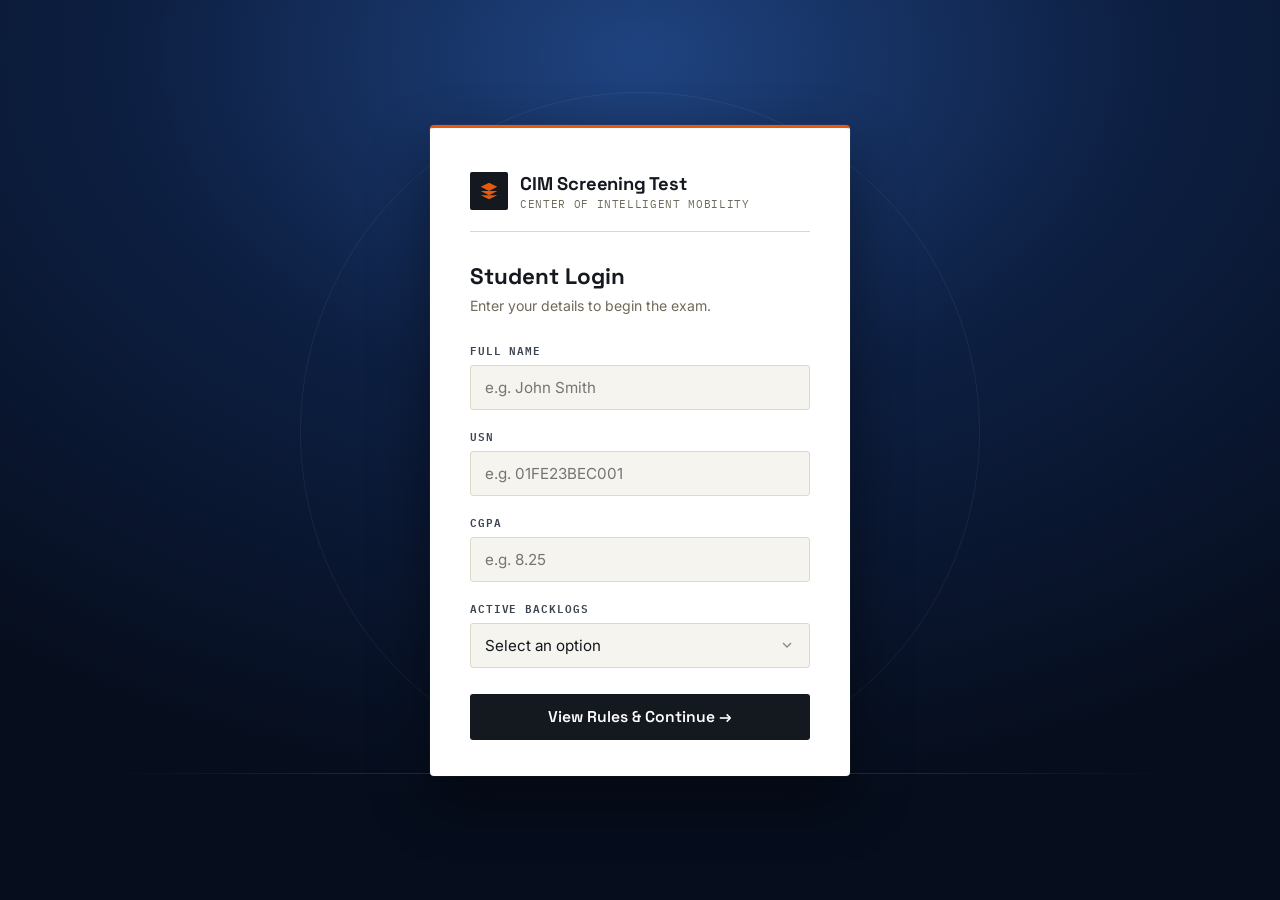
<file: index.html>
<!DOCTYPE html>
<html lang="en">
<head>
  <meta charset="UTF-8">
  <meta name="viewport" content="width=device-width, initial-scale=1.0">
  <title>ExamPortal — Student Login</title>
  <link rel="stylesheet" href="style.css?v=20260703a">
</head>
<body class="login-page">

  <!-- Login Card -->
  <div class="login-card">
    <div class="login-logo">
      <div class="logo-mark">
        <svg viewBox="0 0 24 24" xmlns="http://www.w3.org/2000/svg">
          <path d="M12 2L2 7l10 5 10-5-10-5zM2 17l10 5 10-5M2 12l10 5 10-5"/>
        </svg>
      </div>
      <div>
        <h1>CIM Screening Test</h1>
        <span>Center of Intelligent Mobility</span>
      </div>
    </div>

    <h2>Student Login</h2>
    <p>Enter your details to begin the exam.</p>

    <div class="field">
      <label for="name">Full Name</label>
      <input id="name" type="text" placeholder="e.g. John Smith" autocomplete="off">
    </div>

    <div class="field">
      <label for="usn">USN</label>
      <input id="usn" type="text" placeholder="e.g. 01FE23BEC001" autocomplete="off">
    </div>

    <div class="field">
      <label for="cgpa">CGPA</label>
      <input id="cgpa" type="number" min="0" max="10" step="0.01" placeholder="e.g. 8.25" autocomplete="off">
    </div>

    <div class="field">
      <label for="backlogs">Active Backlogs</label>
      <select id="backlogs">
        <option value="" disabled selected>Select an option</option>
        <option value="No">No</option>
        <option value="Yes">Yes</option>
      </select>
    </div>

    <button class="btn-primary" onclick="login()">View Rules &amp; Continue →</button>
  </div>

  <!-- Rules Modal -->
  <div class="modal-overlay" id="rulesModal">
    <div class="modal">
      <h3><span class="icon">▤</span> Exam Rules &amp; Guidelines</h3>
      <ul class="rules-list">
         <li>
  <span class="rule-num">1</span>
  <span><strong>Duration & Questions:</strong> The assessment consists of <strong>50 multiple-choice questions</strong> to be completed within <strong>60 minutes</strong>.</span>
</li>

<li>
  <span class="rule-num">2</span>
  <span><strong>Marking Scheme:</strong> Each correct answer carries equal marks. There is <strong>no negative marking</strong>.</span>
</li>

<li>
  <span class="rule-num">3</span>
  <span><strong>Navigation:</strong> You may move freely between questions and modify your answers at any time before final submission.</span>
</li>

<li>
  <span class="rule-num">4</span>
  <span><strong>Exam Conduct:</strong> Switching tabs, minimizing the browser, using AI tools, search engines, mobile phones, or any external assistance is strictly prohibited. After <strong>3 warnings</strong>, the exam will be automatically submitted.</span>
</li>

<li>
  <span class="rule-num">5</span>
  <span><strong>Submission:</strong> The test will be automatically submitted when the timer expires. By clicking <strong>"Start Exam"</strong>, you confirm that you will complete this assessment independently.</span>
</li>
      </ul>
      <button class="btn-start" onclick="startExam()">I Understand — Start Exam</button>
    </div>
  </div>

  <script src="login.js?v=20260703a"></script>
</body>
</html>
</file>
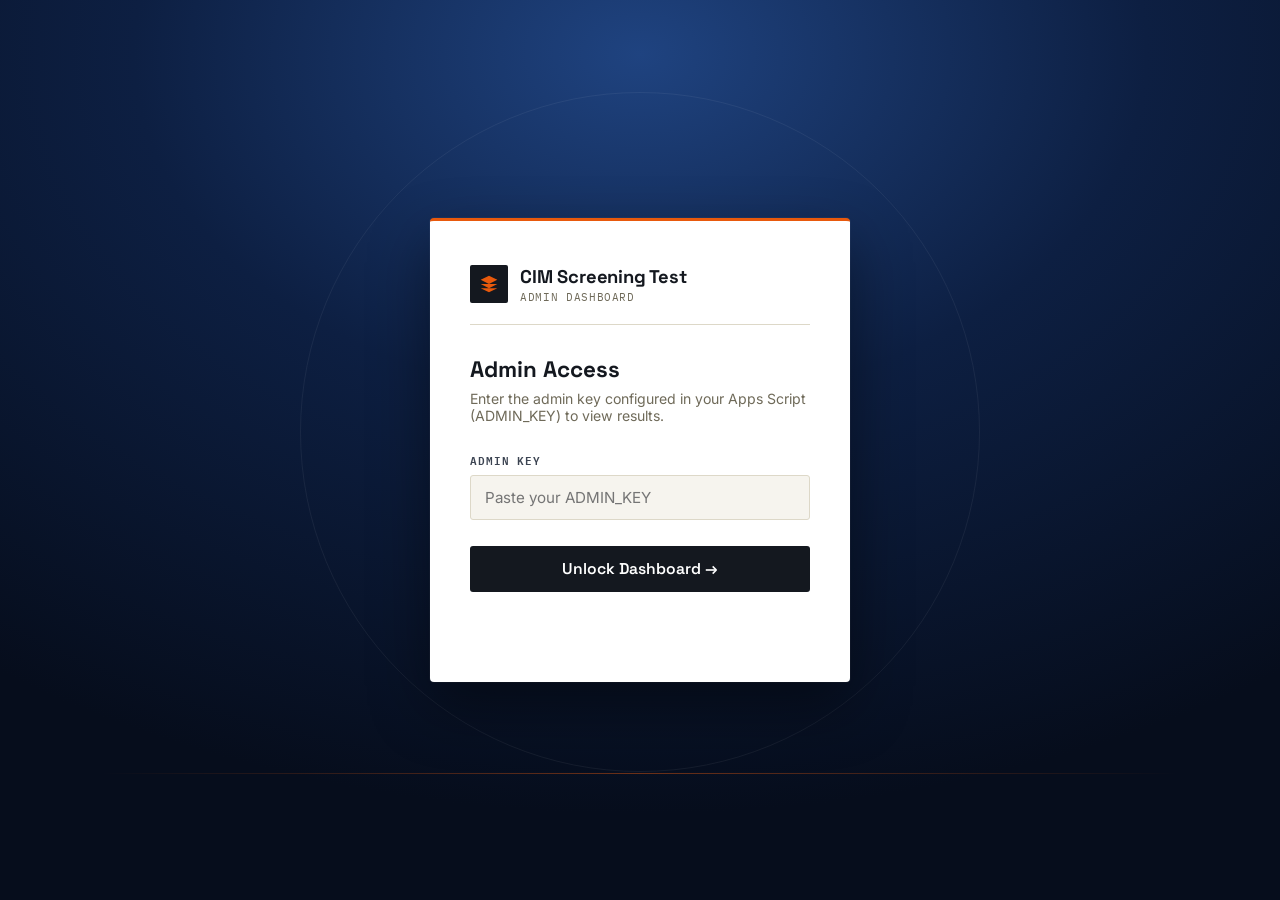
<file: admin.html>
<!DOCTYPE html>
<html lang="en">
<head>
  <meta charset="UTF-8">
  <meta name="viewport" content="width=device-width, initial-scale=1.0">
  <title>ExamPortal — Admin Dashboard</title>
  <link rel="stylesheet" href="style.css?v=20260703a">
</head>
<body class="login-page" id="bodyEl">

  <!-- Key-gate login (shown until a valid admin key is entered) -->
  <div class="login-card" id="keyGate">
    <div class="login-logo">
      <div class="logo-mark">
        <svg viewBox="0 0 24 24" xmlns="http://www.w3.org/2000/svg">
          <path d="M12 2L2 7l10 5 10-5-10-5zM2 17l10 5 10-5M2 12l10 5 10-5"/>
        </svg>
      </div>
      <div>
        <h1>CIM Screening Test</h1>
        <span>Admin Dashboard</span>
      </div>
    </div>

    <h2>Admin Access</h2>
    <p>Enter the admin key configured in your Apps Script (ADMIN_KEY) to view results.</p>

    <div class="field">
      <label for="adminKeyInput">Admin Key</label>
      <input id="adminKeyInput" type="password" placeholder="Paste your ADMIN_KEY" autocomplete="off">
    </div>

    <button class="btn-primary" id="unlockBtn">Unlock Dashboard →</button>
    <p class="key-error" id="keyError"></p>
  </div>

  <!-- Dashboard (hidden until unlocked) -->
  <div class="admin-wrap" id="adminWrap">
    <div class="admin-header">
      <div class="login-logo">
        <div class="logo-mark">
          <svg viewBox="0 0 24 24" xmlns="http://www.w3.org/2000/svg">
            <path d="M12 2L2 7l10 5 10-5-10-5zM2 17l10 5 10-5M2 12l10 5 10-5"/>
          </svg>
        </div>
        <div>
          <h1>CIM Screening Test</h1>
          <span>Admin Dashboard</span>
        </div>
      </div>
      <button class="btn-skip" id="refreshBtn">⟳ Refresh</button>
    </div>

    <!-- Summary stat cards -->
    <div class="admin-stats" id="adminStats"></div>

    <!-- Per-category average breakdown -->
    <div class="admin-card">
      <h3>Average Score by Category</h3>
      <div class="cat-bars" id="catBars"></div>
    </div>

    <!-- Results table -->
    <div class="admin-card">
      <h3>All Submissions</h3>
      <div class="table-scroll">
        <table class="admin-table" id="resultsTable">
          <thead>
            <tr>
              <th>Name</th><th>USN</th><th>CGPA</th><th>Backlogs</th><th>Score</th><th>%</th>
              <th>Time Taken</th><th>Warnings</th><th>Status</th><th>Submitted At</th>
            </tr>
          </thead>
          <tbody id="resultsBody"></tbody>
        </table>
      </div>
      <p id="emptyState" class="empty-state" style="display:none;">No submissions yet.</p>
    </div>
  </div>

  <!-- Student detail modal -->
  <div class="modal-overlay" id="detailModal">
    <div class="modal detail-modal">
      <h3><span class="icon">▤</span> <span id="detailTitle">Submission Detail</span></h3>
      <div class="detail-summary" id="detailSummary"></div>
      <div class="detail-questions" id="detailQuestions"></div>
      <div class="review-actions">
        <button class="btn-skip" onclick="closeDetail()">Close</button>
      </div>
    </div>
  </div>

  <script src="admin.js?v=20260703a"></script>
</body>
</html>
</file>
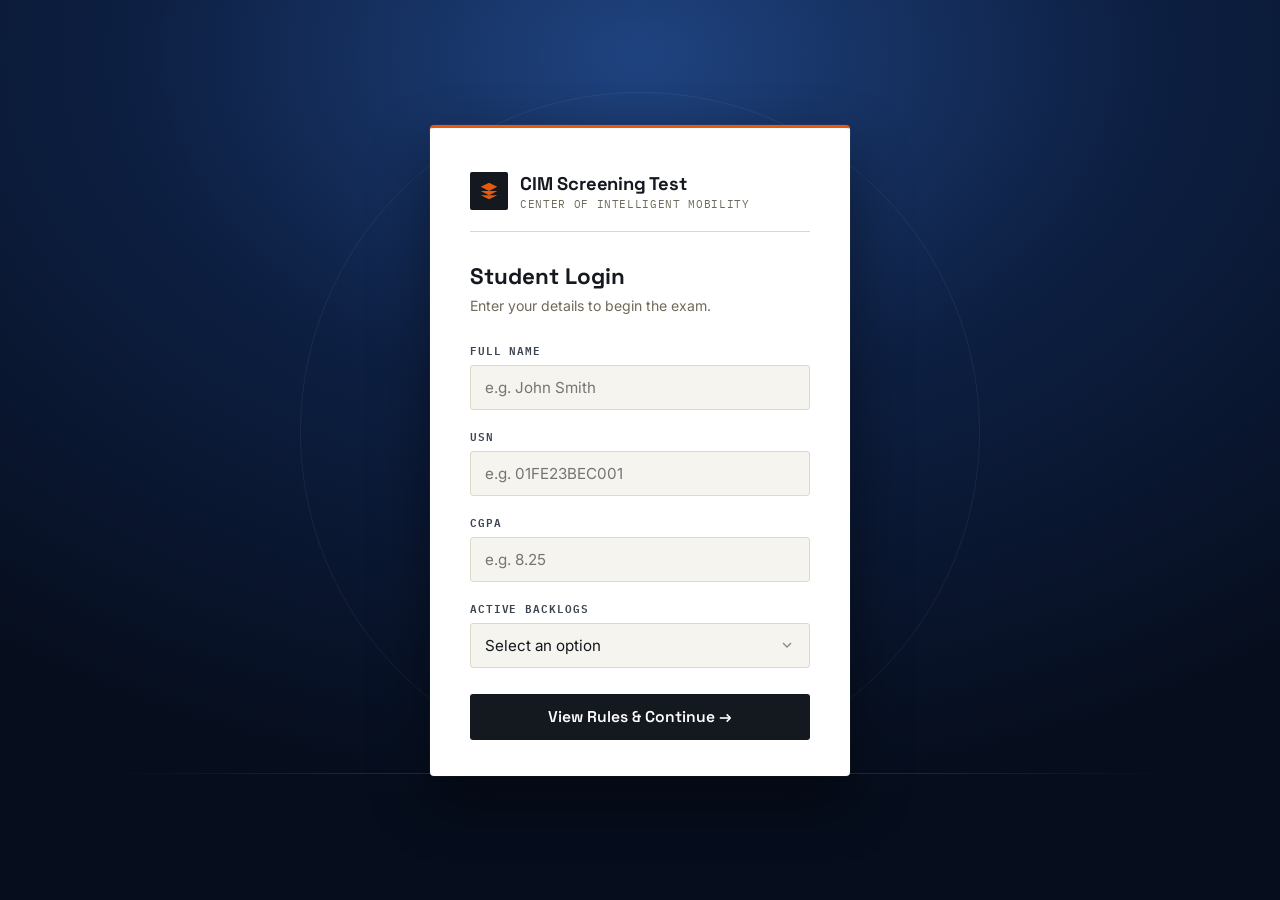
<file: exam.html>
<!DOCTYPE html>
<html lang="en">
<head>
  <meta charset="UTF-8">
  <meta name="viewport" content="width=device-width, initial-scale=1.0">
  <title>ExamPortal — Exam</title>
  <link rel="stylesheet" href="style.css?v=20260703a">
</head>
<body class="exam-page">

  <!-- Start gate — must be a real click for fullscreen permission to work -->
  <div class="fs-gate" id="startGate">
    <div class="fs-gate-box">
      <div class="fs-gate-icon">▣</div>
      <h2>Ready to Begin</h2>
      <p>This test runs in fullscreen. Leaving fullscreen or switching tabs more than 3 times will end your attempt automatically.</p>
      <button class="btn-start" id="startBtn">Enter Fullscreen &amp; Start Test</button>
    </div>
  </div>

  <!-- Shown if fullscreen is exited mid-test — must click to resume -->
  <div class="fs-gate" id="resumeGate">
    <div class="fs-gate-box">
      <div class="fs-gate-icon">▲</div>
      <h2>You Left Fullscreen</h2>
      <p id="resumeWarnText">This counts as a warning. Click below to return to fullscreen and continue your test.</p>
      <button class="btn-start" id="resumeBtn">Return to Fullscreen</button>
    </div>
  </div>

  <!-- Kicked / Disqualified screen -->
  <div class="kicked-screen" id="kickedScreen">
    <div class="kick-icon">×</div>
    <h2>Exam Terminated</h2>
    <p>You exited fullscreen / switched tabs 3 times. Your attempt has been auto-submitted and flagged for review.</p>
  </div>

  <!-- Submitted screen (score is intentionally never shown here) -->
  <div class="submitted-screen" id="submittedScreen">
    <div class="submit-icon">✓</div>
    <h2>Your test has been submitted</h2>
    <p>Thank you for completing the CIM Screening Test. Your responses have been recorded.</p>
    <p class="submit-redirect">Redirecting to the login page in <span id="submittedCountdown">10</span>s…</p>
  </div>

  <!-- Warning toast -->
  <div class="toast" id="toast"></div>

  <!-- Header bar -->
  <div class="exam-header">
    <div class="student-info">
      <div class="s-name" id="headerName">—</div>
      <div class="s-usn"  id="headerUsn">—</div>
    </div>
    <div class="timer-block" id="timerBlock">
      <div class="timer-val" id="timer">60:00</div>
      <div class="timer-label">Time Left</div>
    </div>
    <div class="warning-count">
      <span class="warn-val" id="warnCount">0</span>
      <span class="warn-lbl">Warnings</span>
    </div>
  </div>

  <!-- Progress rail -->
  <div class="progress-rail" id="progressRail"></div>

  <!-- Stats strip -->
  <div class="stats-strip">
    <div class="stat-pill answered">
      <div class="sp-val" id="statAnswered">0</div>
      <div class="sp-lbl">Answered</div>
    </div>
    <div class="stat-pill skipped">
      <div class="sp-val" id="statSkipped">0</div>
      <div class="sp-lbl">Skipped</div>
    </div>
    <div class="stat-pill notvisit">
      <div class="sp-val" id="statNotVisited">0</div>
      <div class="sp-lbl">Not Visited</div>
    </div>
  </div>

  <!-- Question card -->
  <div class="question-card">
    <div class="q-meta" id="qMeta">Question 1 of 3</div>
    <div class="q-text" id="question"></div>
  </div>

  <!-- Options -->
  <div class="options-grid" id="options"></div>

  <!-- Primary navigation: Back · (Review · Skip) · Next -->
  <div class="action-bar">
    <button class="btn-back" id="backBtn" onclick="prevQuestion()">← Back</button>
    <div class="action-bar-mid">
      <button class="btn-review" id="reviewBtn" onclick="openReview()">
        <span class="icon">▤</span> Review
      </button>
      <button class="btn-skip" onclick="skipQuestion()">Skip →</button>
    </div>
    <button class="btn-next" id="nextBtn" onclick="nextQuestion()">Next Question</button>
  </div>

  <!-- The one irreversible action — kept deliberately quiet -->
  <div class="utility-row">
    <button class="btn-submit-early" id="submitEarlyBtn" onclick="openConfirmSubmit()">
      End test now →
    </button>
  </div>

  <!-- Review Panel Modal -->
  <div class="modal-overlay" id="reviewModal">
    <div class="modal review-modal">
      <h3><span class="icon">▤</span> Review Your Answers</h3>
      <div class="review-legend">
        <span><i class="dot answered"></i> Answered</span>
        <span><i class="dot visited"></i> Skipped</span>
        <span><i class="dot notvisit"></i> Not Visited</span>
        <span><i class="dot current"></i> Current</span>
      </div>
      <div class="review-grid" id="reviewGrid"></div>
      <div class="review-actions">
        <button class="btn-skip" onclick="closeReview()">Close</button>
        <button class="btn-next submit" onclick="closeReview(); openConfirmSubmit();">Submit Test</button>
      </div>
    </div>
  </div>

  <!-- Confirm Submit Modal -->
  <div class="modal-overlay" id="confirmModal">
    <div class="modal">
      <h3><span class="icon">▲</span> Confirm Submission</h3>
      <p class="confirm-text">
        You are about to submit your test. This action cannot be undone.
        Type <strong>CONFIRM</strong> below and press Enter (or click Submit) to proceed.
      </p>
      <div class="field">
        <input type="text" id="confirmInput" autocomplete="off" placeholder="Type CONFIRM here">
      </div>
      <div class="review-actions">
        <button class="btn-skip" onclick="closeConfirmSubmit()">Cancel</button>
        <button class="btn-next submit" id="confirmSubmitBtn" onclick="trySubmitConfirm()">Submit</button>
      </div>
    </div>
  </div>

  <script src="questions.js?v=20260703a"></script>
  <script src="exam.js?v=20260703a"></script>
</body>
</html>
</file>
<file: style.css>
@import url('https://fonts.googleapis.com/css2?family=Space+Grotesk:wght@500;600;700&family=IBM+Plex+Mono:wght@500;600;700&family=Inter:wght@400;500;600;700&display=swap');

/* ── Tokens ──────────────────────────────────────────────────
   A screening test for a mobility/engineering research centre
   reads better as an instrument panel than a SaaS quiz card:
   warm drafting-paper surface, hairline rules, square corners,
   monospace digits for anything measured (time, counts, IDs).
   Colour carries meaning, not decoration —
     ink     = structure / primary action
     signal  = caution, time pressure (timer, warnings)
     teal    = your input, progress (selected, answered)
     danger  = irreversible action (submit, terminate)
──────────────────────────────────────────────────────────── */
:root {
  --ink:        #14181f;
  --ink-soft:   #3c4452;
  --navy-deep:  #060d1c;
  --navy:       #0d1f42;
  --navy-light: #1f4380;
  --paper:      #f6f4ee;
  --paper-line: rgba(20,24,31,0.05);
  --line:       #ddd8c8;
  --line-strong:#b9b2a0;
  --white:      #ffffff;
  --signal:     #e8590c;
  --signal-dim: #b8450a;
  --teal:       #0f7d72;
  --teal-soft:  #e3f3f0;
  --danger:     #b3261e;
  --danger-soft:#fbeae8;
  --success:    #1f7a4d;
  --muted:      #6f6a59;
  --radius:     3px;
  --shadow:     0 10px 30px rgba(20,24,31,0.16);

  --font-display: 'Space Grotesk', 'Segoe UI', system-ui, sans-serif;
  --font-body:    'Inter', 'Segoe UI', system-ui, sans-serif;
  --font-mono:    'IBM Plex Mono', ui-monospace, 'SF Mono', 'Cascadia Mono', monospace;
}

/* ── Reset / Base ────────────────────────────────────────── */
*, *::before, *::after { box-sizing: border-box; margin: 0; padding: 0; }

body {
  font-family: var(--font-body);
  background: var(--paper);
  background-image:
    linear-gradient(var(--paper-line) 1px, transparent 1px),
    linear-gradient(90deg, var(--paper-line) 1px, transparent 1px);
  background-size: 28px 28px;
  color: var(--ink);
  min-height: 100vh;
}

/* ── Login Page ──────────────────────────────────────────── */
.login-page {
  display: flex;
  align-items: center;
  justify-content: center;
  min-height: 100vh;
  position: relative;
  overflow: hidden;
  background: radial-gradient(ellipse 1100px 760px at 50% 6%, var(--navy-light) 0%, var(--navy) 46%, var(--navy-deep) 100%);
  padding: 20px;
}

/* Faint scope ring — a quiet nod to sensor/instrument readouts */
.login-page::before {
  content: "";
  position: absolute;
  width: 680px; height: 680px;
  border: 1px solid rgba(255,255,255,0.06);
  border-radius: 50%;
  top: 48%; left: 50%;
  transform: translate(-50%, -50%);
  pointer-events: none;
}

/* Horizon line — same accent language as the exam's route strip */
.login-page::after {
  content: "";
  position: absolute;
  left: 8%; right: 8%; bottom: 14%;
  height: 1px;
  background: linear-gradient(90deg, transparent, rgba(232,89,12,0.45), transparent);
  pointer-events: none;
}

.login-card {
  position: relative;
  z-index: 1;
  background: var(--white);
  border-radius: 4px;
  box-shadow: 0 24px 60px rgba(0,0,0,0.45), 0 0 0 1px rgba(255,255,255,0.04);
  padding: 44px 40px 36px;
  width: 100%;
  max-width: 420px;
  border-top: 3px solid var(--signal);
}

.login-logo {
  display: flex;
  align-items: center;
  gap: 12px;
  margin-bottom: 30px;
  padding-bottom: 20px;
  border-bottom: 1px solid var(--line);
}

.login-logo .logo-mark {
  width: 38px; height: 38px;
  background: var(--ink);
  border-radius: 2px;
  display: flex; align-items: center; justify-content: center;
  flex-shrink: 0;
}

.login-logo .logo-mark svg { width: 20px; height: 20px; fill: var(--signal); }

.login-logo h1 { font-family: var(--font-display); font-size: 1.15rem; font-weight: 700; color: var(--ink); letter-spacing: -0.01em; }
.login-logo span { font-family: var(--font-mono); font-size: 0.68rem; color: var(--muted); display: block; text-transform: uppercase; letter-spacing: 0.06em; margin-top: 2px; }

.login-card h2 { font-family: var(--font-display); font-size: 1.4rem; font-weight: 700; color: var(--ink); margin-bottom: 6px; }
.login-card p  { color: var(--muted); font-size: 0.88rem; margin-bottom: 26px; }

.field { display: flex; flex-direction: column; gap: 6px; margin-bottom: 16px; }
.field label { font-family: var(--font-mono); font-size: 0.7rem; font-weight: 600; color: var(--ink-soft); text-transform: uppercase; letter-spacing: 0.08em; }
.field input {
  padding: 12px 14px;
  border: 1.5px solid var(--line);
  border-radius: var(--radius);
  background: var(--paper);
  font-family: var(--font-body);
  font-size: 0.95rem;
  color: var(--ink);
  transition: border-color 0.2s, background 0.2s;
  width: 100%;
}
.field input:focus { outline: none; border-color: var(--ink); background: var(--white); }

.field select {
  padding: 12px 14px;
  border: 1.5px solid var(--line);
  border-radius: var(--radius);
  background: var(--paper);
  font-family: var(--font-body);
  font-size: 0.95rem;
  color: var(--ink);
  appearance: none;
  -webkit-appearance: none;
  background-image: url("data:image/svg+xml;utf8,<svg xmlns='http://www.w3.org/2000/svg' viewBox='0 0 24 24' fill='none' stroke='%23888' stroke-width='2'><polyline points='6 9 12 15 18 9'/></svg>");
  background-repeat: no-repeat;
  background-position: right 14px center;
  background-size: 16px;
  cursor: pointer;
}
.field select:focus { outline: none; border-color: var(--ink); background-color: var(--white); }
.field select:invalid { color: var(--ink-soft); }

.btn-primary {
  width: 100%;
  padding: 13px;
  background: var(--ink);
  color: var(--white);
  border: none;
  border-radius: var(--radius);
  font-family: var(--font-display);
  font-size: 0.98rem;
  font-weight: 600;
  cursor: pointer;
  transition: background 0.2s, transform 0.1s;
  margin-top: 10px;
}
.btn-primary:hover { background: var(--ink-soft); }
.btn-primary:active { transform: scale(0.99); }

/* ── Modals (rules / review / confirm) ──────────────────────── */
.modal-overlay {
  display: none;
  position: fixed; inset: 0;
  background: rgba(20,24,31,0.6);
  z-index: 100;
  align-items: center;
  justify-content: center;
  padding: 20px;
}
.modal-overlay.active { display: flex; }

.modal {
  background: var(--white);
  border-radius: 4px;
  max-width: 520px;
  width: 100%;
  padding: 34px 32px 30px;
  box-shadow: var(--shadow);
  border-top: 3px solid var(--ink);
}
.modal h3 {
  font-family: var(--font-display);
  font-size: 1.2rem;
  font-weight: 700;
  color: var(--ink);
  margin-bottom: 20px;
  display: flex; align-items: center; gap: 8px;
}
.modal h3 .icon { font-size: 1.1rem; font-family: var(--font-mono); }
#confirmModal h3 .icon { color: var(--danger); }

.rules-list { list-style: none; margin-bottom: 26px; }
.rules-list li {
  display: flex; align-items: flex-start; gap: 12px;
  padding: 12px 0;
  border-bottom: 1px solid var(--line);
  font-size: 0.9rem;
  color: var(--ink-soft);
  line-height: 1.55;
}
.rules-list li:last-child { border-bottom: none; }
.rules-list li .rule-num {
  min-width: 22px; height: 22px;
  border: 1.5px solid var(--ink);
  color: var(--ink);
  border-radius: 2px;
  display: flex; align-items: center; justify-content: center;
  font-family: var(--font-mono);
  font-size: 0.7rem; font-weight: 700;
  margin-top: 1px;
  flex-shrink: 0;
}

.rules-list li strong { color: var(--ink); }

.modal .btn-start {
  width: 100%;
  padding: 13px;
  background: var(--signal);
  color: var(--white);
  border: none;
  border-radius: var(--radius);
  font-family: var(--font-display);
  font-size: 0.98rem; font-weight: 700;
  cursor: pointer;
  transition: background 0.2s;
}
.modal .btn-start:hover { background: var(--signal-dim); }

/* ── Exam Layout ─────────────────────────────────────────── */
.exam-page {
  max-width: 760px;
  margin: 0 auto;
  padding: 22px 18px 60px;
}

/* Header — instrument cluster: ID · timer · warnings, hairline dividers */
.exam-header {
  display: grid;
  grid-template-columns: 1fr auto 1fr;
  align-items: stretch;
  background: var(--ink);
  border-radius: var(--radius);
  margin-bottom: 20px;
  overflow: hidden;
}

.exam-header > div { padding: 14px 20px; display: flex; flex-direction: column; justify-content: center; }

.exam-header .student-info { border-right: 1px solid rgba(255,255,255,0.1); color: var(--white); }
.exam-header .student-info .s-name { font-family: var(--font-display); font-weight: 600; font-size: 0.92rem; }
.exam-header .student-info .s-usn  { font-family: var(--font-mono); font-size: 0.74rem; color: rgba(255,255,255,0.55); margin-top: 3px; letter-spacing: 0.03em; }

.timer-block { text-align: center; align-items: center; min-width: 110px; }
.timer-block .timer-val {
  font-family: var(--font-mono);
  font-size: 1.8rem; font-weight: 600;
  color: var(--signal);
  letter-spacing: 0.02em;
  line-height: 1;
}
.timer-block .timer-label { font-family: var(--font-mono); font-size: 0.62rem; color: rgba(255,255,255,0.45); text-transform: uppercase; letter-spacing: 0.12em; margin-top: 4px; }
.timer-block.urgent .timer-val { color: #ff6b5e; animation: pulse 1s infinite; }

@keyframes pulse { 0%,100%{ opacity:1 } 50%{ opacity:0.5 } }

.warning-count {
  color: var(--white);
  text-align: right;
  align-items: flex-end;
  border-left: 1px solid rgba(255,255,255,0.1);
}
.warning-count .warn-val { font-family: var(--font-mono); color: var(--signal); font-weight: 700; font-size: 1.05rem; display: block; line-height: 1; }
.warning-count .warn-lbl { font-family: var(--font-mono); font-size: 0.62rem; color: rgba(255,255,255,0.45); text-transform: uppercase; letter-spacing: 0.1em; margin-top: 4px; }

/* Progress rail — route strip, the signature element.
   Each tick is a checkpoint; the baseline is the road. */
.progress-rail {
  display: flex;
  flex-wrap: wrap;
  gap: 4px;
  padding-bottom: 12px;
  border-bottom: 1.5px solid var(--line);
  margin-bottom: 18px;
}
.rail-dot {
  flex: 1;
  height: 5px;
  min-width: 11px;
  background: var(--line);
  border-radius: 1px;
  transition: background 0.25s, transform 0.15s;
}
.rail-dot.visited   { background: var(--line-strong); }
.rail-dot.answered  { background: var(--teal); }
.rail-dot.current   { background: var(--signal); transform: scaleY(2); }

/* Stats strip — one bar, hairline dividers, no floating cards */
.stats-strip {
  display: flex;
  background: var(--white);
  border: 1px solid var(--line);
  border-radius: var(--radius);
  margin-bottom: 18px;
  overflow: hidden;
}
.stat-pill {
  flex: 1;
  padding: 11px 8px;
  text-align: center;
  border-right: 1px solid var(--line);
}
.stat-pill:last-child { border-right: none; }
.stat-pill .sp-val { font-family: var(--font-mono); font-size: 1.3rem; font-weight: 600; color: var(--ink); line-height: 1; }
.stat-pill .sp-lbl { font-family: var(--font-mono); font-size: 0.62rem; text-transform: uppercase; letter-spacing: 0.08em; color: var(--muted); margin-top: 4px; }
.stat-pill.answered .sp-val { color: var(--teal); }
.stat-pill.skipped  .sp-val { color: var(--signal-dim); }
.stat-pill.notvisit .sp-val { color: var(--muted); }

/* Question card — flat, hairline border, left edge marks it active */
.question-card {
  background: var(--white);
  border: 1px solid var(--line);
  border-left: 3px solid var(--ink);
  border-radius: var(--radius);
  padding: 24px 26px 22px;
  margin-bottom: 16px;
}
.q-meta { font-family: var(--font-mono); font-size: 0.74rem; text-transform: uppercase; letter-spacing: 0.1em; color: var(--muted); margin-bottom: 10px; }
.q-text { font-family: var(--font-display); font-size: 1.15rem; font-weight: 600; color: var(--ink); line-height: 1.5; }

/* Options — square reference tab, not a bubble; teal marks your pick */
.options-grid { display: flex; flex-direction: column; gap: 8px; margin-bottom: 22px; }

.option-btn {
  width: 100%;
  padding: 14px 16px;
  background: var(--white);
  border: 1.5px solid var(--line);
  border-radius: var(--radius);
  text-align: left;
  font-family: var(--font-body);
  font-size: 0.94rem;
  color: var(--ink);
  cursor: pointer;
  transition: border-color 0.15s, background 0.15s;
  display: flex; align-items: center; gap: 14px;
}
.option-btn .opt-letter {
  min-width: 26px; height: 26px;
  border-radius: 2px;
  border: 1.5px solid var(--line-strong);
  display: flex; align-items: center; justify-content: center;
  font-family: var(--font-mono); font-size: 0.74rem; font-weight: 600; color: var(--muted);
  transition: all 0.15s;
  flex-shrink: 0;
}
.option-btn:hover { border-color: var(--ink-soft); background: var(--paper); }
.option-btn.selected {
  border-color: var(--teal);
  background: var(--teal-soft);
}
.option-btn.selected .opt-letter {
  background: var(--teal);
  border-color: var(--teal);
  color: var(--white);
}

/* Action bar — Back · (Review · Skip) · Next, weighted by importance */
.action-bar {
  display: flex;
  align-items: stretch;
  gap: 10px;
  margin-bottom: 0;
}
.action-bar-mid {
  flex: 1;
  display: flex;
  gap: 8px;
  justify-content: center;
}
.btn-back, .btn-skip, .btn-review {
  padding: 12px 18px;
  background: transparent;
  border: 1.5px solid var(--line);
  border-radius: var(--radius);
  color: var(--ink-soft);
  font-family: var(--font-body);
  font-size: 0.86rem;
  font-weight: 600;
  cursor: pointer;
  transition: border-color 0.2s, color 0.2s, background 0.2s;
  display: inline-flex; align-items: center; justify-content: center; gap: 6px;
  white-space: nowrap;
}
.btn-back:hover, .btn-skip:hover, .btn-review:hover { border-color: var(--ink); color: var(--ink); background: var(--white); }
.btn-back.disabled,
.btn-back:disabled {
  opacity: 0.3;
  cursor: not-allowed;
}
.btn-back.disabled:hover,
.btn-back:disabled:hover { border-color: var(--line); color: var(--ink-soft); background: transparent; }

.btn-review .icon { font-size: 0.9rem; }

.btn-next {
  padding: 12px 26px;
  background: var(--ink);
  color: var(--white);
  border: none;
  border-radius: var(--radius);
  font-family: var(--font-display);
  font-size: 0.92rem;
  font-weight: 600;
  cursor: pointer;
  transition: background 0.2s, transform 0.1s;
  min-width: 168px;
}
.btn-next:hover { background: var(--ink-soft); }
.btn-next:active { transform: scale(0.99); }
.btn-next.submit { background: var(--signal); }
.btn-next.submit:hover { background: var(--signal-dim); }

/* Utility row — the one irreversible action, deliberately quiet */
.utility-row {
  display: flex;
  justify-content: flex-end;
  margin-top: 14px;
  margin-bottom: 28px;
  padding-top: 14px;
  border-top: 1px solid var(--line);
}
.btn-submit-early {
  background: none;
  border: none;
  color: var(--danger);
  font-family: var(--font-body);
  font-size: 0.84rem;
  font-weight: 700;
  cursor: pointer;
  padding: 4px 2px;
  text-decoration: underline;
  text-decoration-color: transparent;
  transition: text-decoration-color 0.15s;
}
.btn-submit-early:hover { text-decoration-color: var(--danger); }

/* Review modal */
.review-modal { max-width: 480px; }
.review-legend {
  display: flex; flex-wrap: wrap; gap: 16px;
  font-family: var(--font-mono);
  font-size: 0.72rem; color: var(--muted);
  margin-bottom: 18px;
  text-transform: uppercase;
  letter-spacing: 0.04em;
}
.review-legend .dot {
  display: inline-block; width: 9px; height: 9px; border-radius: 2px;
  margin-right: 6px; vertical-align: middle;
}
.review-legend .dot.answered { background: var(--teal); }
.review-legend .dot.visited  { background: var(--signal-dim); }
.review-legend .dot.notvisit { background: var(--line-strong); }
.review-legend .dot.current  { background: var(--ink); }

.review-grid {
  display: grid;
  grid-template-columns: repeat(6, 1fr);
  gap: 7px;
  margin-bottom: 26px;
  max-height: 320px;
  overflow-y: auto;
  padding: 3px;
}
.review-cell {
  aspect-ratio: 1;
  border-radius: 2px;
  border: 1.5px solid var(--line);
  background: var(--white);
  font-family: var(--font-mono);
  font-size: 0.82rem;
  font-weight: 600;
  color: var(--ink-soft);
  cursor: pointer;
  transition: transform 0.1s, border-color 0.15s;
}
.review-cell:hover { transform: scale(1.05); }
.review-cell.answered { background: var(--teal-soft); border-color: var(--teal); color: var(--teal); }
.review-cell.visited  { background: #fdf0e4; border-color: var(--signal-dim); color: var(--signal-dim); }
.review-cell.notvisit { background: var(--paper); border-color: var(--line); color: var(--muted); }
.review-cell.current  { background: var(--ink); border-color: var(--ink); color: var(--white); }

.review-actions { display: flex; gap: 10px; }
.review-actions .btn-skip,
.review-actions .btn-next { flex: 1; min-width: 0; }
.review-actions .btn-back { flex: 1; }

/* Confirm submit modal */
.confirm-text { color: var(--ink-soft); font-size: 0.9rem; line-height: 1.6; margin-bottom: 20px; }
.confirm-text strong { font-family: var(--font-mono); color: var(--danger); }
#confirmInput.input-error { border-color: var(--danger); animation: shake 0.3s; }
@keyframes shake {
  0%,100% { transform: translateX(0); }
  25% { transform: translateX(-4px); }
  75% { transform: translateX(4px); }
}

/* Fullscreen gate */
.fs-gate {
  display: none;
  position: fixed; inset: 0;
  background: rgba(20,24,31,0.94);
  z-index: 300;
  align-items: center; justify-content: center;
  padding: 20px;
}
.fs-gate.active { display: flex; }
.fs-gate-box {
  background: var(--white);
  border-radius: 4px;
  padding: 38px 34px;
  max-width: 420px;
  text-align: center;
  box-shadow: var(--shadow);
  border-top: 3px solid var(--signal);
}
.fs-gate-box .fs-gate-icon { font-size: 2.6rem; margin-bottom: 16px; color: var(--ink); font-family: var(--font-mono); }
#resumeGate .fs-gate-box .fs-gate-icon { color: var(--signal); }
.fs-gate-box h2 { font-family: var(--font-display); color: var(--ink); font-size: 1.3rem; font-weight: 700; margin-bottom: 10px; }
.fs-gate-box p { color: var(--muted); margin-bottom: 24px; line-height: 1.55; font-size: 0.92rem; }
.fs-gate-box .btn-start {
  width: 100%;
  padding: 13px;
  background: var(--signal);
  color: var(--white);
  border: none;
  border-radius: var(--radius);
  font-family: var(--font-display);
  font-size: 0.98rem; font-weight: 700;
  cursor: pointer;
  transition: background 0.2s;
}
.fs-gate-box .btn-start:hover { background: var(--signal-dim); }

/* Warning toast */
.toast {
  position: fixed; top: 18px; left: 50%; transform: translateX(-50%);
  background: var(--ink);
  color: var(--white);
  padding: 12px 22px;
  border-radius: var(--radius);
  border-left: 3px solid var(--signal);
  font-family: var(--font-body);
  font-weight: 600; font-size: 0.88rem;
  z-index: 999;
  box-shadow: var(--shadow);
  display: none;
  animation: slideDown 0.3s ease;
  max-width: 90vw;
}
@keyframes slideDown { from{ opacity:0; top:0 } to{ opacity:1; top:18px } }
.toast.show { display: block; }

/* Kicked screen */
.kicked-screen {
  display: none;
  position: fixed; inset: 0;
  background: var(--ink);
  z-index: 200;
  align-items: center; justify-content: center;
  flex-direction: column;
  text-align: center;
  color: var(--white);
  padding: 20px;
}
.kicked-screen.active { display: flex; }
.kicked-screen .kick-icon { font-size: 3.4rem; margin-bottom: 22px; color: #ff6b5e; font-family: var(--font-mono); font-weight: 600; }
.kicked-screen h2 { font-family: var(--font-display); font-size: 1.8rem; font-weight: 700; margin-bottom: 14px; }
.kicked-screen p { font-family: var(--font-body); color: rgba(255,255,255,0.65); max-width: 400px; line-height: 1.6; }

/* Submitted screen — same instrument-panel language as the kicked screen,
   but the accent reads as resolved (teal) rather than alarmed (signal) */
.submitted-screen {
  display: none;
  position: fixed; inset: 0;
  background: var(--ink);
  z-index: 210;
  align-items: center; justify-content: center;
  flex-direction: column;
  text-align: center;
  color: var(--white);
  padding: 20px;
}
.submitted-screen.active { display: flex; }
.submitted-screen .submit-icon {
  font-size: 2.6rem; margin-bottom: 22px;
  color: var(--teal);
  font-family: var(--font-mono); font-weight: 600;
}
.submitted-screen h2 { font-family: var(--font-display); font-size: 1.8rem; font-weight: 700; margin-bottom: 14px; }
.submitted-screen p { font-family: var(--font-body); color: rgba(255,255,255,0.65); max-width: 420px; line-height: 1.6; margin-bottom: 6px; }
.submitted-screen .submit-redirect { font-family: var(--font-mono); color: rgba(255,255,255,0.45); font-size: 0.85rem; margin-top: 16px; text-transform: uppercase; letter-spacing: 0.06em; }
.submitted-screen #submittedCountdown { font-weight: 700; color: var(--white); }

/* Code block inside a question (Python / C / ARM "predict the output") —
   styled like a terminal pane to match the instrument-panel idiom */
.q-text-prose { font-family: var(--font-body); margin-bottom: 10px; line-height: 1.55; color: var(--ink); }
.q-code-block {
  background: var(--navy-deep);
  color: #dfe6ee;
  border-radius: var(--radius);
  border-left: 3px solid var(--signal);
  padding: 14px 16px;
  margin: 12px 0;
  overflow-x: auto;
  font-size: 0.9rem;
  line-height: 1.6;
}
.q-code-block code {
  font-family: var(--font-mono);
  white-space: pre;
}

/* ── Responsive ──────────────────────────────────────────── */
@media (max-width: 520px) {
  .login-card { padding: 32px 22px 28px; }
  .question-card { padding: 20px 16px; }
  .exam-header { grid-template-columns: 1fr; }
  .exam-header .student-info,
  .warning-count { border: none; border-bottom: 1px solid rgba(255,255,255,0.1); text-align: left; align-items: flex-start; }
  .timer-block { border-bottom: 1px solid rgba(255,255,255,0.1); text-align: left; align-items: flex-start; }
  .warning-count { border-bottom: none; align-items: flex-start; text-align: left; }
  .timer-block .timer-val { font-size: 1.5rem; }
  .stats-strip { gap: 0; }
  .stat-pill .sp-val { font-size: 1.1rem; }
  .action-bar { flex-wrap: wrap; }
  .action-bar-mid { order: 3; flex-basis: 100%; }
  .btn-next { order: 2; flex: 1; min-width: 0; }
  .btn-back { order: 1; }
  .utility-row { justify-content: center; }
}

/* ── Admin Dashboard ─────────────────────────────────────────
   Same instrument-panel language as the exam: paper background,
   hairline rules, square corners, monospace for anything counted. */
.key-error {
  font-family: var(--font-mono);
  color: var(--danger);
  font-size: 0.82rem;
  margin-top: 12px;
  min-height: 1.2em;
}

.admin-wrap {
  display: none;
  max-width: 1100px;
  margin: 0 auto;
  padding: 28px 20px 60px;
}
.admin-wrap.active { display: block; }
body.admin-page {
  background: var(--paper);
  background-image:
    linear-gradient(var(--paper-line) 1px, transparent 1px),
    linear-gradient(90deg, var(--paper-line) 1px, transparent 1px);
  background-size: 28px 28px;
  align-items: flex-start;
  display: block;
}

.admin-header {
  display: flex;
  align-items: center;
  justify-content: space-between;
  margin-bottom: 24px;
  flex-wrap: wrap;
  gap: 12px;
}
.admin-header .login-logo { margin-bottom: 0; padding-bottom: 0; border-bottom: none; }

.admin-stats {
  display: flex;
  background: var(--white);
  border: 1px solid var(--line);
  border-radius: var(--radius);
  margin-bottom: 22px;
  overflow: hidden;
}
.stat-card {
  flex: 1;
  padding: 16px 14px;
  text-align: center;
  border-right: 1px solid var(--line);
}
.stat-card:last-child { border-right: none; }
.stat-card-val { font-family: var(--font-mono); font-size: 1.5rem; font-weight: 600; color: var(--ink); line-height: 1; }
.stat-card-lbl { font-family: var(--font-mono); font-size: 0.66rem; text-transform: uppercase; letter-spacing: 0.08em; color: var(--muted); margin-top: 6px; }

.admin-card {
  background: var(--white);
  border: 1px solid var(--line);
  border-left: 3px solid var(--ink);
  border-radius: var(--radius);
  padding: 22px 20px;
  margin-bottom: 22px;
}
.admin-card h3 { font-family: var(--font-display); color: var(--ink); margin-bottom: 16px; font-size: 1.02rem; font-weight: 700; }

.cat-bars { display: flex; flex-direction: column; gap: 12px; }
.cat-bar-row { display: grid; grid-template-columns: 170px 1fr 56px; align-items: center; gap: 10px; }
.cat-bar-label { font-family: var(--font-mono); font-size: 0.82rem; color: var(--ink-soft); font-weight: 600; text-transform: uppercase; letter-spacing: 0.03em; line-height: 1.25; }
.cat-bar-track { background: var(--paper); border: 1px solid var(--line); border-radius: 1px; height: 11px; overflow: hidden; }
.cat-bar-fill { background: var(--teal); height: 100%; transition: width 0.4s ease; }
.cat-bar-pct { font-family: var(--font-mono); font-size: 0.8rem; color: var(--muted); text-align: right; }

.table-scroll { overflow-x: auto; }
.admin-table { width: 100%; border-collapse: collapse; font-size: 0.86rem; font-family: var(--font-body); }
.admin-table th {
  text-align: left; padding: 10px 12px; color: var(--muted);
  font-family: var(--font-mono);
  font-weight: 600; font-size: 0.7rem; text-transform: uppercase; letter-spacing: 0.06em;
  border-bottom: 1.5px solid var(--line-strong);
}
.admin-table td { padding: 12px; border-bottom: 1px solid var(--line); color: var(--ink-soft); }
.result-row { cursor: pointer; transition: background 0.15s ease; }
.result-row:hover { background: var(--paper); }

.empty-state { font-family: var(--font-mono); color: var(--muted); padding: 20px; text-align: center; font-size: 0.85rem; }

.badge {
  display: inline-block; padding: 3px 9px; border-radius: 2px;
  font-family: var(--font-mono);
  font-size: 0.68rem; font-weight: 600; text-transform: uppercase; letter-spacing: 0.03em;
}
.badge-ok { background: var(--teal-soft); color: var(--teal); }
.badge-danger { background: var(--danger-soft); color: var(--danger); }
.badge-cat { background: rgba(31,67,128,0.1); color: var(--navy-light); }
.badge-diff { background: #fdf0e4; color: var(--signal-dim); }

.detail-modal { max-width: 720px; width: 92%; max-height: 86vh; overflow-y: auto; }
.detail-summary-grid {
  display: grid; grid-template-columns: 1fr 1fr; gap: 8px 18px;
  font-family: var(--font-body);
  font-size: 0.86rem; color: var(--ink-soft);
  background: var(--paper); border: 1px solid var(--line); border-radius: var(--radius); padding: 14px 16px; margin-bottom: 18px;
}
.detail-questions { display: flex; flex-direction: column; gap: 14px; }
.detail-q-card {
  border-radius: var(--radius); padding: 14px 16px; border: 1px solid var(--line);
}
.detail-q-card.q-correct { border-left: 3px solid var(--teal); }
.detail-q-card.q-wrong { border-left: 3px solid var(--danger); }
.detail-q-meta { display: flex; gap: 6px; margin-bottom: 8px; flex-wrap: wrap; }
.detail-q-text { font-family: var(--font-body); font-size: 0.9rem; color: var(--ink-soft); margin-bottom: 10px; line-height: 1.5; }
.detail-q-options { display: flex; flex-direction: column; gap: 6px; }
.detail-opt {
  padding: 7px 10px; border-radius: 2px; font-family: var(--font-body); font-size: 0.84rem;
  background: var(--paper); color: var(--ink-soft); border: 1px solid var(--line);
}
.detail-opt.opt-correct { background: var(--teal-soft); color: var(--teal); border-color: var(--teal); font-weight: 600; }
.detail-opt.opt-chosen-wrong { background: var(--danger-soft); color: var(--danger); border-color: var(--danger); font-weight: 600; }
.detail-opt.opt-chosen-correct { background: var(--teal-soft); color: var(--teal); border-color: var(--teal); font-weight: 700; }

@media (max-width: 700px) {
  .admin-stats { flex-wrap: wrap; }
  .stat-card { flex: 1 1 50%; border-right: none; border-bottom: 1px solid var(--line); }
  .detail-summary-grid { grid-template-columns: 1fr; }
  .cat-bar-row { grid-template-columns: 110px 1fr 46px; }
}
</file>
